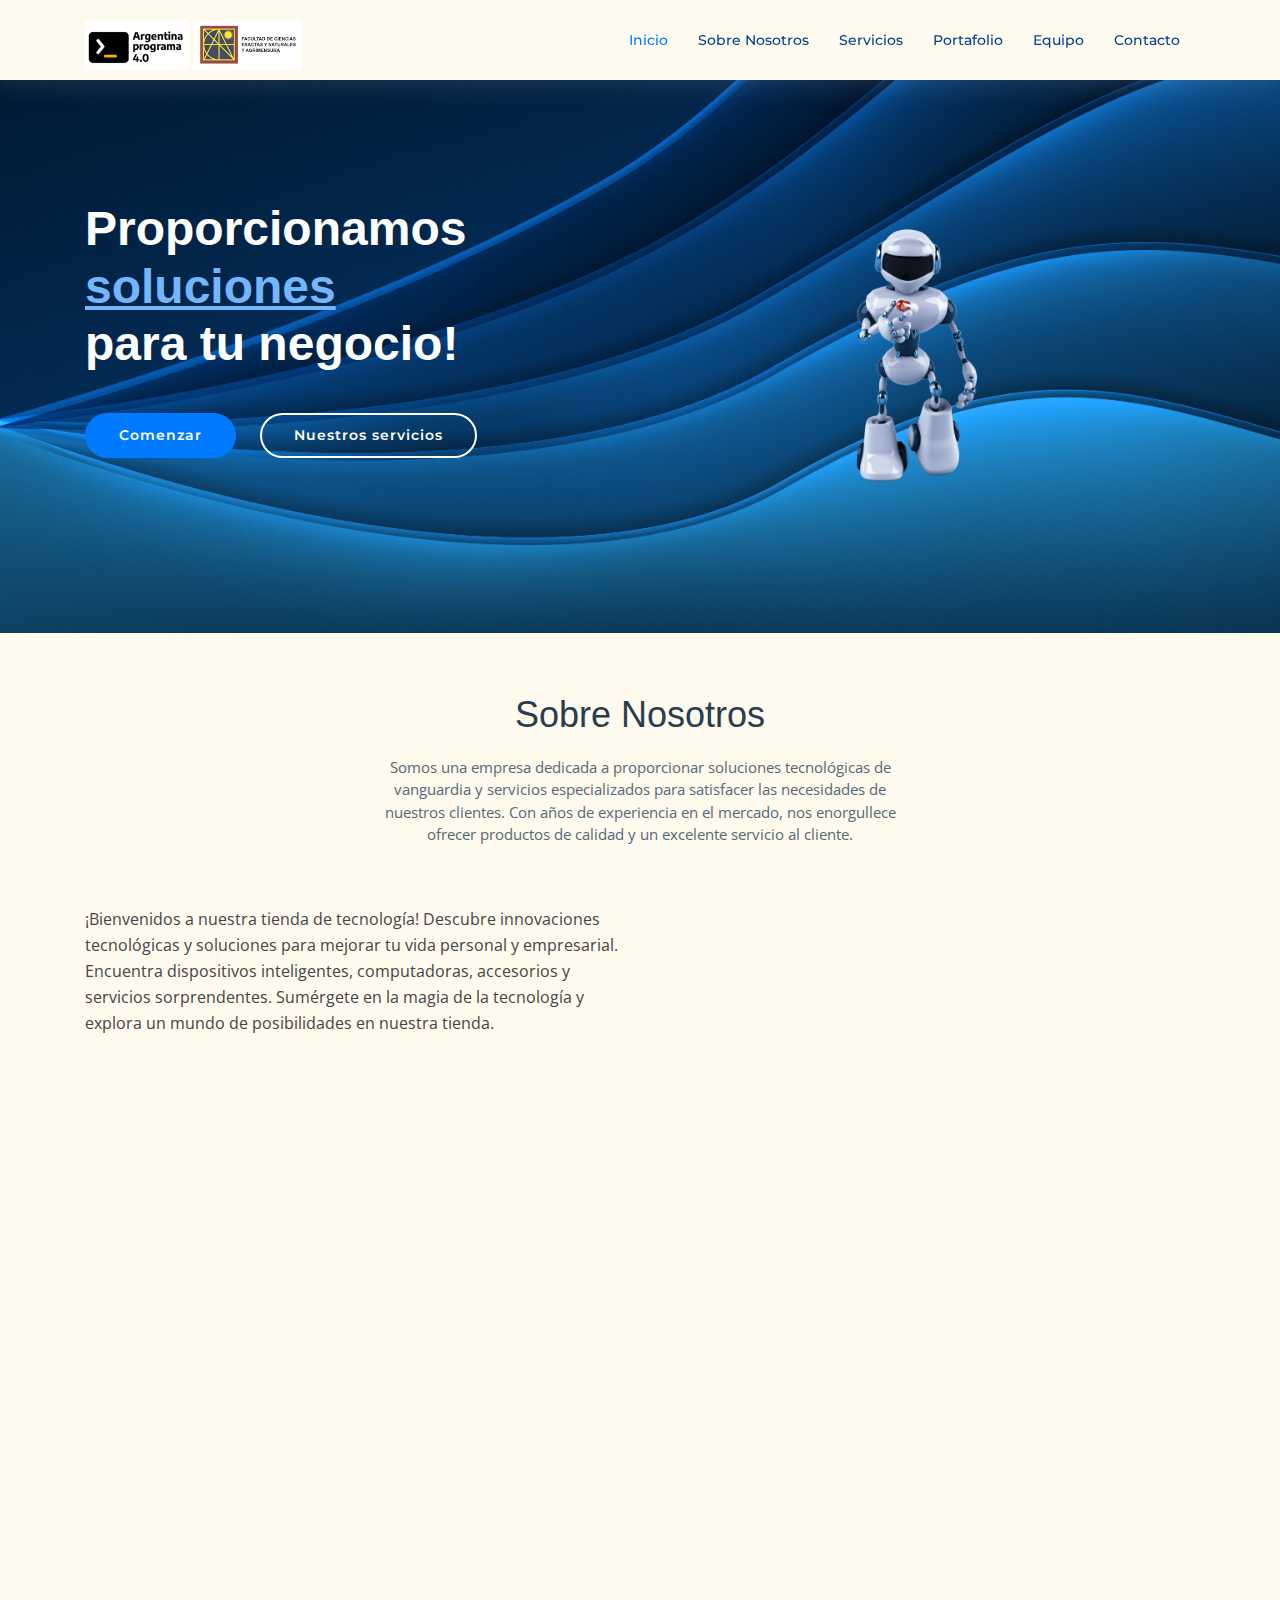
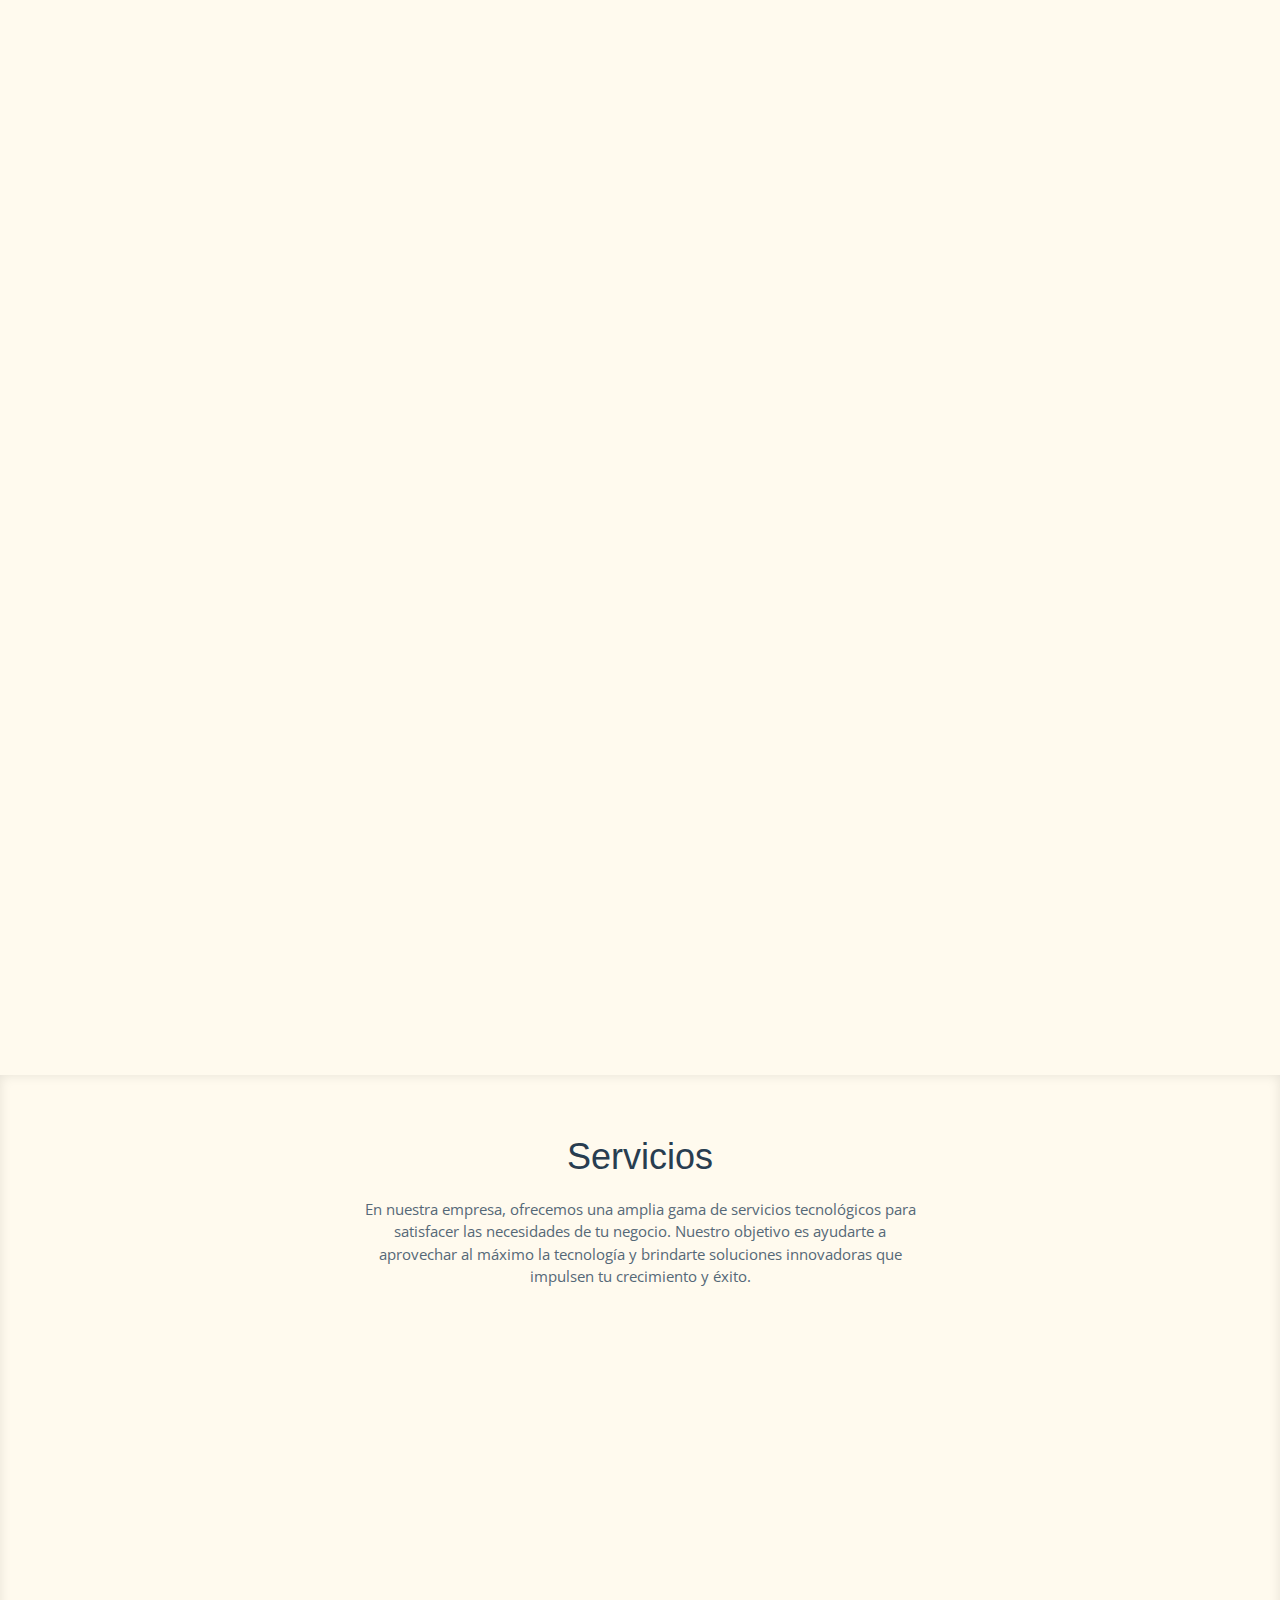
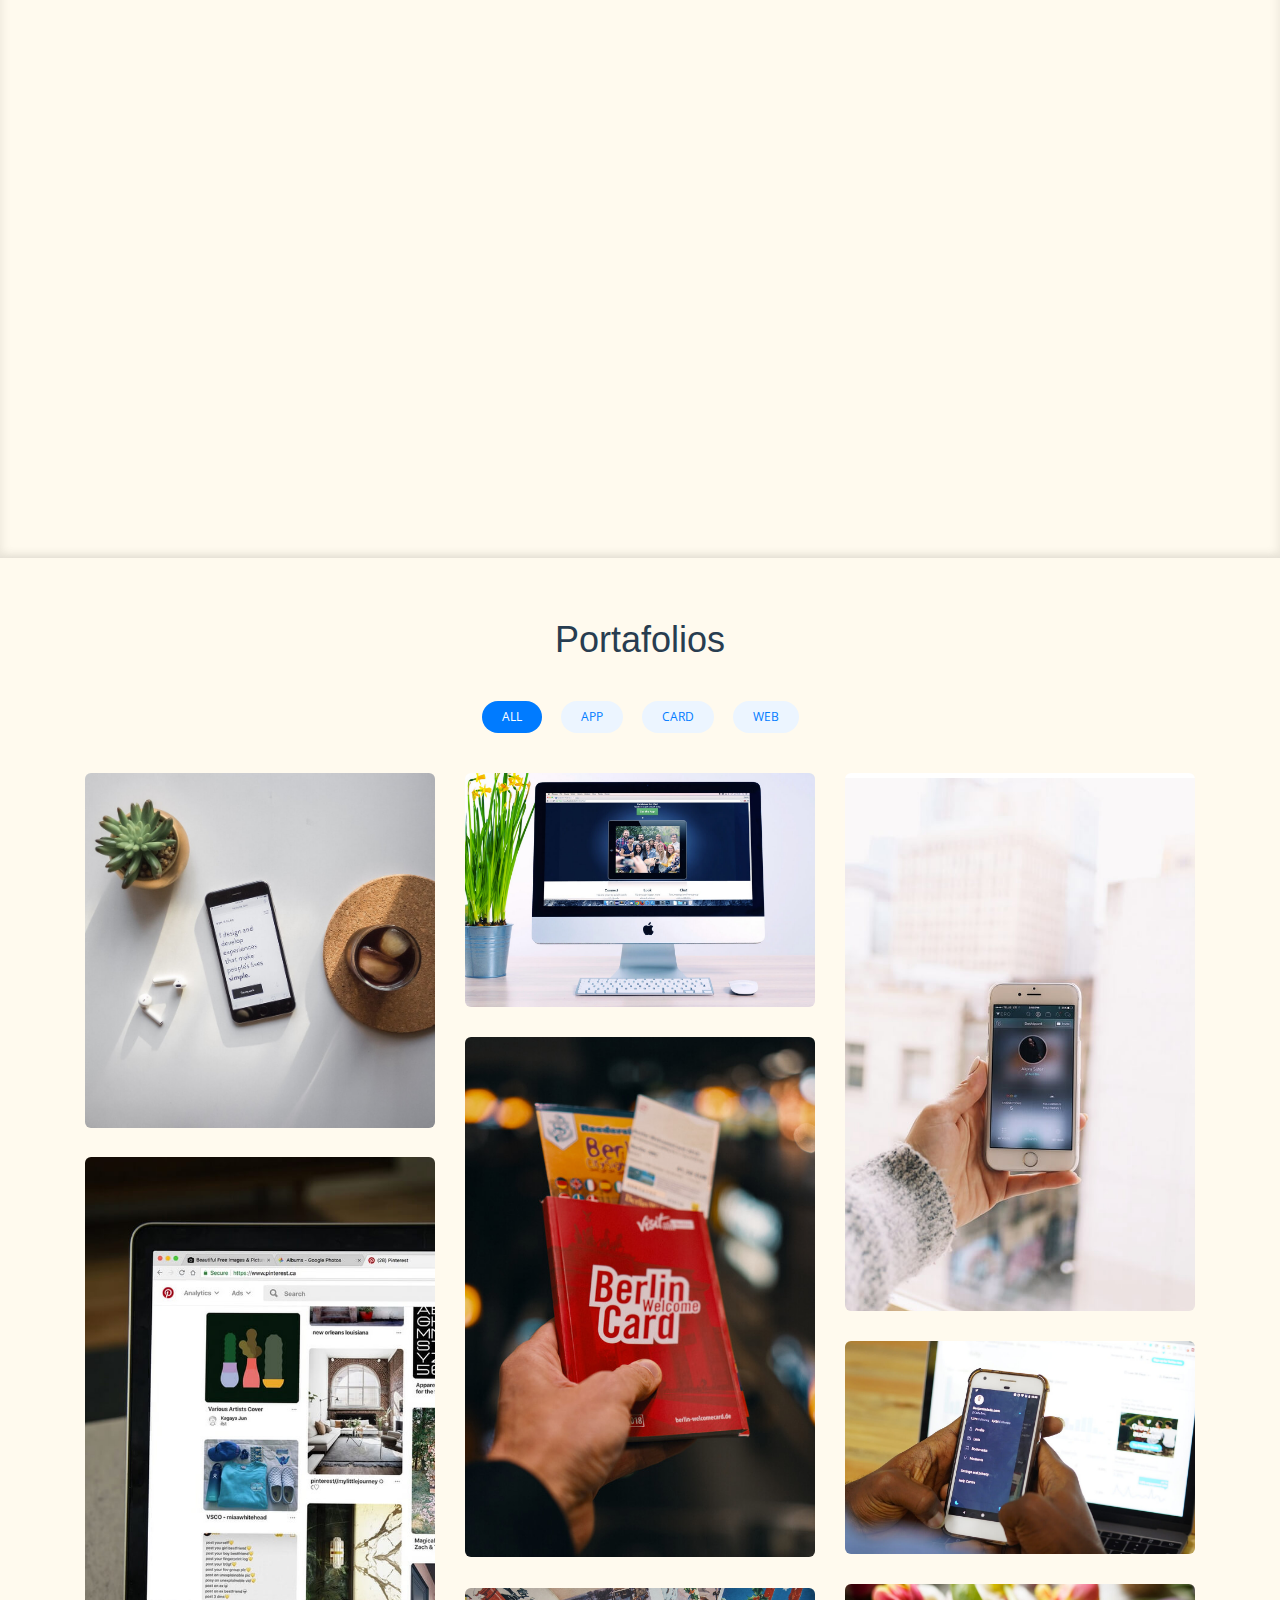
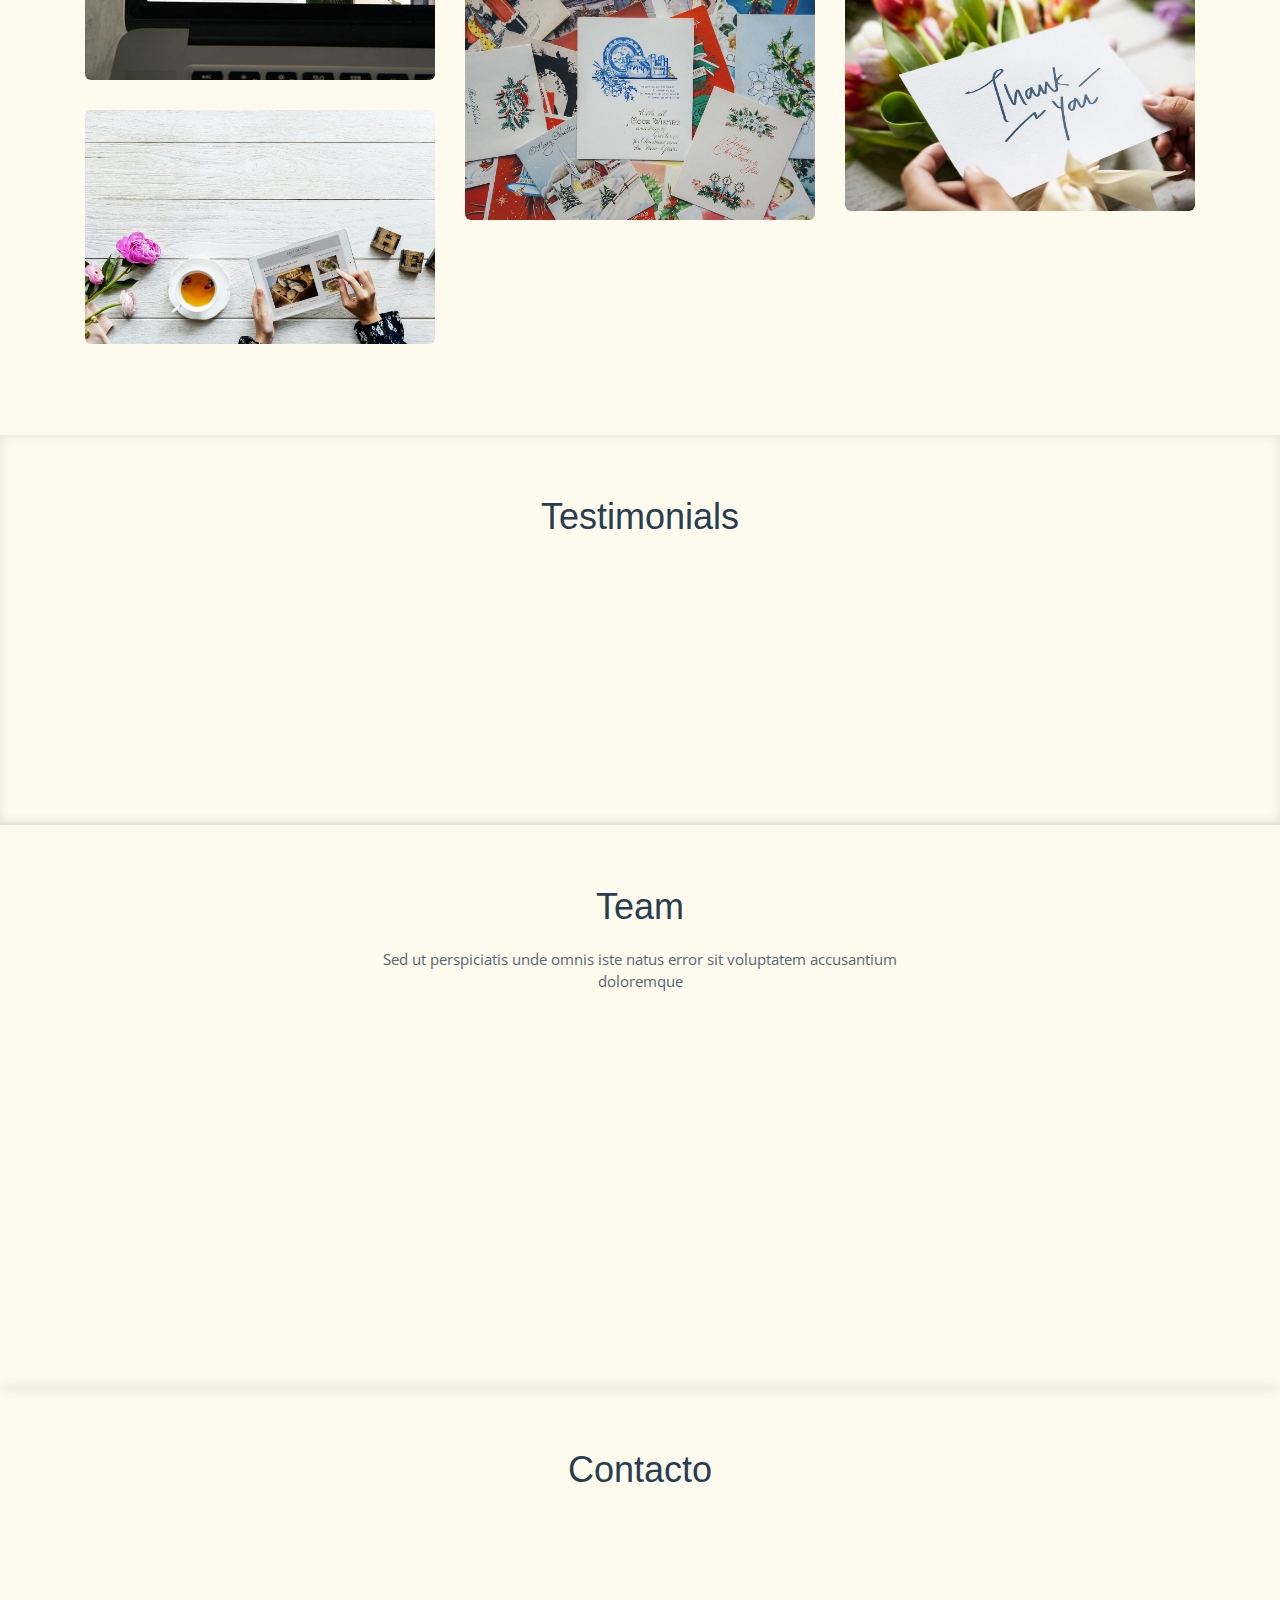
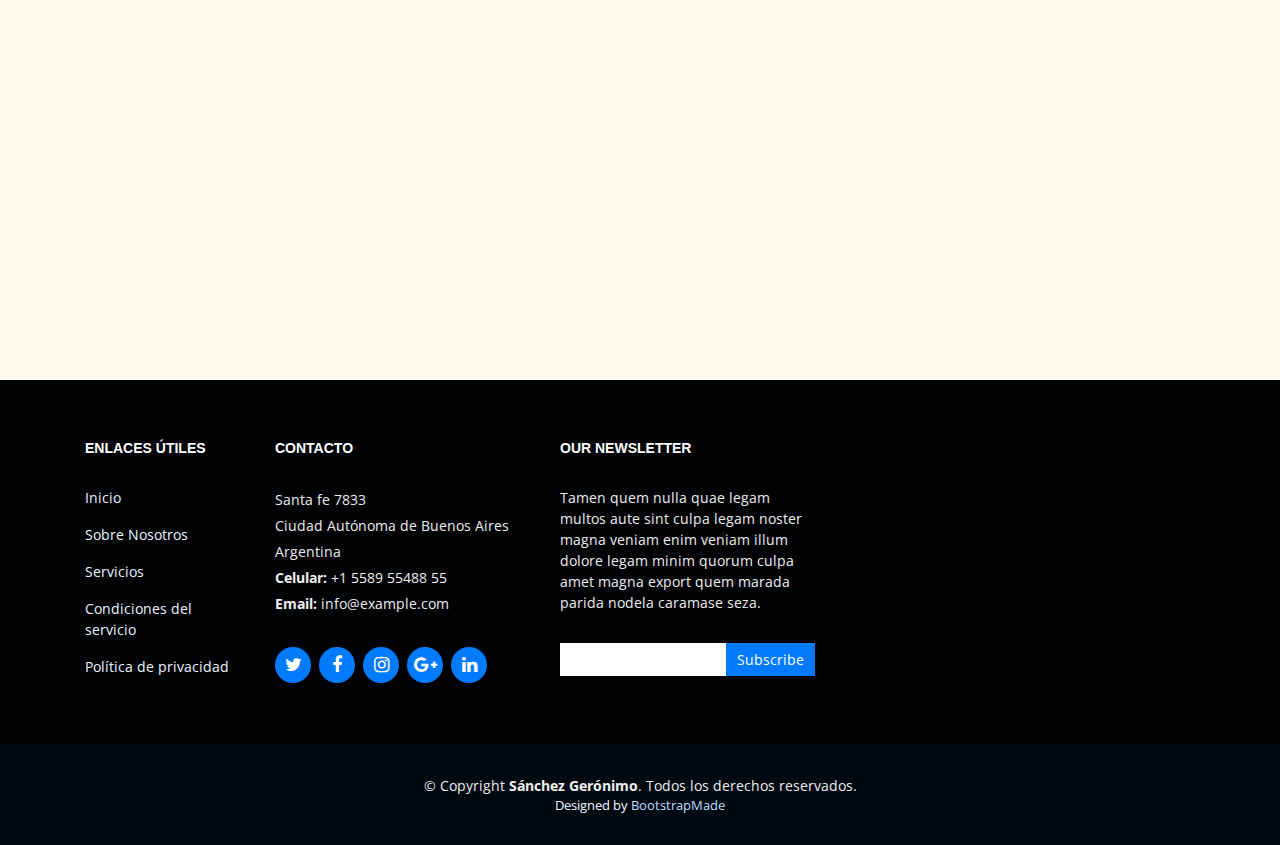
<file: template/index.html>
<!DOCTYPE html>
<html lang="en">
<head>
  <meta charset="utf-8">
  <title>Sanchez Geronimo Bootstrap Template</title>
  <meta content="width=device-width, initial-scale=1.0" name="viewport">
  <meta content="" name="keywords">
  <meta content="" name="description">

  <!-- Favicons -->
  <link href="img/favicon.png" rel="icon">
  <link href="img/apple-touch-icon.png" rel="apple-touch-icon">

  <!-- Google Fonts -->
  <link href="https://fonts.googleapis.com/css?family=Open+Sans:300,300i,400,400i,700,700i|Montserrat:300,400,500,700" rel="stylesheet">

  <!-- Bootstrap CSS File -->
  <link href="lib/bootstrap/css/bootstrap.min.css" rel="stylesheet">

  <!-- Libraries CSS Files -->
  <link href="lib/font-awesome/css/font-awesome.min.css" rel="stylesheet">
  <link href="lib/animate/animate.min.css" rel="stylesheet">
  <link href="lib/ionicons/css/ionicons.min.css" rel="stylesheet">
  <link href="lib/owlcarousel/assets/owl.carousel.min.css" rel="stylesheet">
  <link href="lib/lightbox/css/lightbox.min.css" rel="stylesheet">

  <!-- Main Stylesheet File -->
  <link href="css/style.css" rel="stylesheet">

  <!-- =======================================================
    Theme Name: NewBiz
    Theme URL: https://bootstrapmade.com/newbiz-bootstrap-business-template/
    Author: BootstrapMade.com
    License: https://bootstrapmade.com/license/
  ======================================================= -->
</head>

<body>

  <!--==========================
  Header
  ============================-->
  <header id="header" class="fixed-top">
    <div class="container">

       <div class="logo float-left"> 
        <!-- Uncomment below if you prefer to use an image logo -->
        <!-- <h1 class="text-light"><a href="#header"><span>NewBiz</span></a></h1> -->
        <a href="#intro" class="scrollto"><img src="img/logoo.png" alt="" class="img-fluid"></a>
        <a href="#intro" class="scrollto"><img src="img/logo-facena-unne.png" alt="" class="img-fluid"></a>
      </div>  

      <nav class="main-nav float-right d-none d-lg-block">
        <ul>
          <li class="active"><a href="#intro">Inicio</a></li>
          <li><a href="#about">Sobre Nosotros</a></li>
          <li><a href="#services">Servicios</a></li>
          <li><a href="#portfolio">Portafolio</a></li>
          <li><a href="#team">Equipo</a></li>
          <li><a href="#contact">Contacto</a></li>
        </ul>
      </nav><!-- .main-nav -->
      
    </div>
  </header><!-- #header -->

  <!--==========================
    Intro Section
  ============================-->
  <section id="intro" class="clearfix">
    <div class="container">

      <div class="intro-img">
        <img src="img/julien-tromeur-0VCIV2h_Nlg-unsplash-removebg-preview.png" alt="" class="img-fluid">
      </div>

      <div class="intro-info">
        <h2>Proporcionamos<br><span>soluciones</span><br>para tu negocio!</h2>
        <div>
          <a href="#about" class="btn-get-started scrollto">Comenzar</a>
          <a href="#services" class="btn-services scrollto">Nuestros servicios</a>
        </div>
      </div>

    </div>
  </section><!-- #intro -->

  <main id="main">

    <!--==========================
      About Us Section
    ============================-->
    <section id="about">
      <div class="container">

        <header class="section-header">
          <h3>Sobre Nosotros</h3>
          <p>Somos una empresa dedicada a proporcionar soluciones tecnológicas de vanguardia y servicios especializados para satisfacer las necesidades de nuestros clientes. Con años de experiencia en el mercado, nos enorgullece ofrecer productos de calidad y un excelente servicio al cliente.</p>
        </header>

        <div class="row about-container">

          <div class="col-lg-6 content order-lg-1 order-2">
            <p>
              ¡Bienvenidos a nuestra tienda de tecnología! Descubre innovaciones tecnológicas y soluciones para mejorar tu vida personal y empresarial. Encuentra dispositivos inteligentes, computadoras, accesorios y servicios sorprendentes. Sumérgete en la magia de la tecnología y explora un mundo de posibilidades en nuestra tienda.
            </p>

            <div class="icon-box wow fadeInUp">
              <div class="icon"><i class="fa fa-shopping-bag"></i></div>
              <h4 class="title"><a href="">Computadoras</a></h4>
              <p class="description">Nuestras computadoras potentes y versátiles te brindan un rendimiento excepcional y una experiencia fluida para trabajar, estudiar o entretenerse.</p>
            </div>

            <div class="icon-box wow fadeInUp" data-wow-delay="0.2s">
              <div class="icon"><i class="fa fa-photo"></i></div>
              <h4 class="title"><a href="">Teléfonos</a></h4>
              <p class="description">Disfruta de la última tecnología en tus manos con nuestros teléfonos inteligentes de última generación</p>
            </div>

            <div class="icon-box wow fadeInUp" data-wow-delay="0.4s">
              <div class="icon"><i class="fa fa-bar-chart"></i></div>
              <h4 class="title"><a href="">Accesorios</a></h4>
              <p class="description"> Optimiza tus dispositivos con nuestros accesorios de calidad, que incluyen fundas, auriculares y altavoces, para una experiencia mejorada y protección adicional.

              </p>
            </div>

          </div>

          <div class="col-lg-6 background order-lg-2 order-1 wow fadeInUp">
            <img src="img/cpuudes.png" class="img-fluid" alt="">
          </div>
        </div>

        <div class="row about-extra">
          <div class="col-lg-6 wow fadeInUp">
            <img src="img/14407787.png" class="img-fluid" alt="">
          </div>
          <div class="col-lg-6 wow fadeInUp pt-5 pt-lg-0">
            <h4>¿Por qué es importante estudiar programación?</h4>
            <h6>Estudiar programación es fundamental en el mundo actual impulsado por la tecnología. Algunas razones importantes para aprender programación son:</h6>
            <ul>
              <li>Habilidades para el futuro: Aprender a programar te brinda oportunidades de empleo en diversas industrias y te prepara para los desafíos digitales en constante evolución.</li>
              <li>Pensamiento lógico y analítico: La programación desarrolla habilidades de pensamiento crítico y resolución de problemas.</li>
              <li>Creatividad e innovación: La programación te permite convertir ideas en aplicaciones y soluciones digitales que impactan positivamente en la sociedad.</li>
              <li>Automatización y eficiencia: La programación automatiza tareas repetitivas y mejora la eficiencia en diferentes áreas.</li>
              <li>Empoderamiento tecnológico: Aprender programación te brinda mayor control sobre la tecnología y te permite personalizar soluciones según tus necesidades.</li>
            </ul>
          </div>
        </div>

        <div class="row about-extra">
          <div class="col-lg-6 wow fadeInUp order-1 order-lg-2">
            <img src="img/online-course-platform.png" class="img-fluid" alt="">
          </div>

          <div class="col-lg-6 wow fadeInUp pt-4 pt-lg-0 order-2 order-lg-1">
            <h4>¿Cómo la tecnología está transformando nuestro mundo?</h4>
            <h6>La tecnología está revolucionando todos los aspectos de nuestra vida y sociedad. Algunos cambios significativos impulsados por la tecnología incluyen:</h6>
            <ul>
              <li>Conectividad global: La tecnología ha permitido una comunicación instantánea y una conectividad global sin precedentes, facilitando la colaboración y el intercambio de información a nivel mundial.</li>
              <li>Avances en la atención médica: La tecnología ha transformado la medicina, mejorando el diagnóstico, el tratamiento y la atención al paciente, salvando vidas y mejorando la calidad de vida.</li>
              <li>Automatización y eficiencia en los procesos: La tecnología ha automatizado tareas y procesos en diferentes industrias, mejorando la eficiencia y la productividad laboral.</li>
              <li>Acceso a la información y educación: La tecnología ha democratizado el acceso a la información y la educación, permitiendo el aprendizaje en línea y el acceso a recursos educativos desde cualquier ubicación.</li>
              <li>Impacto en el medio ambiente: La tecnología impulsa soluciones sostenibles para la protección del medio ambiente, desde el desarrollo de energías renovables hasta la gestión inteligente de recursos.</li>
            </ul>
          </div>
          
        </div>

      </div>
    </section><!-- #about -->

    <!--==========================
      Services Section
    ============================-->
    <section id="services" class="section-bg">
      <div class="container">

        <header class="section-header">
          <h3>Servicios</h3>
          <p>En nuestra empresa, ofrecemos una amplia gama de servicios tecnológicos para satisfacer las necesidades de tu negocio. Nuestro objetivo es ayudarte a aprovechar al máximo la tecnología y brindarte soluciones innovadoras que impulsen tu crecimiento y éxito.</p>
        </header>

        <div class="row">

          <div class="col-md-6 col-lg-5 offset-lg-1 wow bounceInUp" data-wow-duration="1.4s">
            <div class="box">
              <div class="icon"><i class="ion-ios-analytics-outline" style="color: #ff689b;"></i></div>
              <h4 class="title"><a href="">Desarrollo de software</a></h4>
              <p class="description">Creamos aplicaciones personalizadas que se adaptan a tus requerimientos, ya sea para web, móviles o de escritorio.</p>
            </div>
          </div>
          <div class="col-md-6 col-lg-5 wow bounceInUp" data-wow-duration="1.4s">
            <div class="box">
              <div class="icon"><i class="ion-ios-bookmarks-outline" style="color: #e9bf06;"></i></div>
              <h4 class="title"><a href="">Consultoría tecnológica</a></h4>
              <p class="description">Nuestros expertos en tecnología están listos para brindarte asesoramiento estratégico y consultoría especializada.</p>
            </div>
          </div>

          <div class="col-md-6 col-lg-5 offset-lg-1 wow bounceInUp" data-wow-delay="0.1s" data-wow-duration="1.4s">
            <div class="box">
              <div class="icon"><i class="ion-ios-paper-outline" style="color: #3fcdc7;"></i></div>
              <h4 class="title"><a href="">Servicios en la nube</a></h4>
              <p class="description">Te ofrecemos soluciones en la nube que te permiten almacenar y acceder a tus datos de manera segura y escalable. Además, te ayudamos en la migración de tus sistemas a la nube y en la gestión de servidores en la nube.</p>
            </div>
          </div>
          <div class="col-md-6 col-lg-5 wow bounceInUp" data-wow-delay="0.1s" data-wow-duration="1.4s">
            <div class="box">
              <div class="icon"><i class="ion-ios-speedometer-outline" style="color:#41cf2e;"></i></div>
              <h4 class="title"><a href="">Integración de sistemas</a></h4>
              <p class="description">Sabemos que la integración de sistemas es clave para una operación eficiente. Te ofrecemos servicios de integración de sistemas que te permitirán conectar tus aplicaciones y tecnologías existentes, mejorando la colaboración y la productividad en toda tu organización.</p>
            </div>
          </div>

          <div class="col-md-6 col-lg-5 offset-lg-1 wow bounceInUp" data-wow-delay="0.2s" data-wow-duration="1.4s">
            <div class="box">
              <div class="icon"><i class="ion-ios-world-outline" style="color: #d6ff22;"></i></div>
              <h4 class="title"><a href="">Desarrollo de aplicaciones móviles</a></h4>
              <p class="description">Creamos aplicaciones móviles a medida para iOS y Android, brindándote una presencia móvil efectiva y una experiencia de usuario excepcional.</p>
            </div>
          </div>
          <div class="col-md-6 col-lg-5 wow bounceInUp" data-wow-delay="0.2s" data-wow-duration="1.4s">
            <div class="box">
              <div class="icon"><i class="ion-ios-clock-outline" style="color: #4680ff;"></i></div>
              <h4 class="title"><a href="">Servicios de seguridad informática</a></h4>
              <p class="description">Nuestro equipo de especialistas en seguridad informática te ayudará a proteger tu información y sistemas, ofreciendo servicios de auditoría, gestión de vulnerabilidades y respuesta a incidentes de seguridad</p>
            </div>
          </div>

        </div>

      </div>
    </section><!-- #services -->

    <!--==========================
      Why Us Section
    ============================-->
     

    <!--==========================
      Portfolio Section
    ============================-->
    <section id="portfolio" class="clearfix">
      <div class="container">

        <header class="section-header">
          <h3 class="section-title">Portafolios</h3>
        </header>

        <div class="row">
          <div class="col-lg-12">
            <ul id="portfolio-flters">
              <li data-filter="*" class="filter-active">All</li>
              <li data-filter=".filter-app">App</li>
              <li data-filter=".filter-card">Card</li>
              <li data-filter=".filter-web">Web</li>
            </ul>
          </div>
        </div>

        <div class="row portfolio-container">

          <div class="col-lg-4 col-md-6 portfolio-item filter-app">
            <div class="portfolio-wrap">
              <img src="img/portfolio/app1.jpg" class="img-fluid" alt="">
              <div class="portfolio-info">
                <h4><a href="#">App 1</a></h4>
                <p>App</p>
                <div>
                  <a href="img/portfolio/app1.jpg" data-lightbox="portfolio" data-title="App 1" class="link-preview" title="Preview"><i class="ion ion-eye"></i></a>
                  <a href="#" class="link-details" title="More Details"><i class="ion ion-android-open"></i></a>
                </div>
              </div>
            </div>
          </div>

          <div class="col-lg-4 col-md-6 portfolio-item filter-web" data-wow-delay="0.1s">
            <div class="portfolio-wrap">
              <img src="img/portfolio/web3.jpg" class="img-fluid" alt="">
              <div class="portfolio-info">
                <h4><a href="#">Web 3</a></h4>
                <p>Web</p>
                <div>
                  <a href="img/portfolio/web3.jpg" class="link-preview" data-lightbox="portfolio" data-title="Web 3" title="Preview"><i class="ion ion-eye"></i></a>
                  <a href="#" class="link-details" title="More Details"><i class="ion ion-android-open"></i></a>
                </div>
              </div>
            </div>
          </div>

          <div class="col-lg-4 col-md-6 portfolio-item filter-app" data-wow-delay="0.2s">
            <div class="portfolio-wrap">
              <img src="img/portfolio/app2.jpg" class="img-fluid" alt="">
              <div class="portfolio-info">
                <h4><a href="#">App 2</a></h4>
                <p>App</p>
                <div>
                  <a href="img/portfolio/app2.jpg" class="link-preview" data-lightbox="portfolio" data-title="App 2" title="Preview"><i class="ion ion-eye"></i></a>
                  <a href="#" class="link-details" title="More Details"><i class="ion ion-android-open"></i></a>
                </div>
              </div>
            </div>
          </div>

          <div class="col-lg-4 col-md-6 portfolio-item filter-card">
            <div class="portfolio-wrap">
              <img src="img/portfolio/card2.jpg" class="img-fluid" alt="">
              <div class="portfolio-info">
                <h4><a href="#">Card 2</a></h4>
                <p>Card</p>
                <div>
                  <a href="img/portfolio/card2.jpg" class="link-preview" data-lightbox="portfolio" data-title="Card 2" title="Preview"><i class="ion ion-eye"></i></a>
                  <a href="#" class="link-details" title="More Details"><i class="ion ion-android-open"></i></a>
                </div>
              </div>
            </div>
          </div>

          <div class="col-lg-4 col-md-6 portfolio-item filter-web" data-wow-delay="0.1s">
            <div class="portfolio-wrap">
              <img src="img/portfolio/web2.jpg" class="img-fluid" alt="">
              <div class="portfolio-info">
                <h4><a href="#">Web 2</a></h4>
                <p>Web</p>
                <div>
                  <a href="img/portfolio/web2.jpg" class="link-preview" data-lightbox="portfolio" data-title="Web 2" title="Preview"><i class="ion ion-eye"></i></a>
                  <a href="#" class="link-details" title="More Details"><i class="ion ion-android-open"></i></a>
                </div>
              </div>
            </div>
          </div>

          <div class="col-lg-4 col-md-6 portfolio-item filter-app" data-wow-delay="0.2s">
            <div class="portfolio-wrap">
              <img src="img/portfolio/app3.jpg" class="img-fluid" alt="">
              <div class="portfolio-info">
                <h4><a href="#">App 3</a></h4>
                <p>App</p>
                <div>
                  <a href="img/portfolio/app3.jpg" class="link-preview" data-lightbox="portfolio" data-title="App 3" title="Preview"><i class="ion ion-eye"></i></a>
                  <a href="#" class="link-details" title="More Details"><i class="ion ion-android-open"></i></a>
                </div>
              </div>
            </div>
          </div>

          <div class="col-lg-4 col-md-6 portfolio-item filter-card">
            <div class="portfolio-wrap">
              <img src="img/portfolio/card1.jpg" class="img-fluid" alt="">
              <div class="portfolio-info">
                <h4><a href="#">Card 1</a></h4>
                <p>Card</p>
                <div>
                  <a href="img/portfolio/card1.jpg" class="link-preview" data-lightbox="portfolio" data-title="Card 1" title="Preview"><i class="ion ion-eye"></i></a>
                  <a href="#" class="link-details" title="More Details"><i class="ion ion-android-open"></i></a>
                </div>
              </div>
            </div>
          </div>

          <div class="col-lg-4 col-md-6 portfolio-item filter-card" data-wow-delay="0.1s">
            <div class="portfolio-wrap">
              <img src="img/portfolio/card3.jpg" class="img-fluid" alt="">
              <div class="portfolio-info">
                <h4><a href="#">Card 3</a></h4>
                <p>Card</p>
                <div>
                  <a href="img/portfolio/card3.jpg" class="link-preview" data-lightbox="portfolio" data-title="Card 3" title="Preview"><i class="ion ion-eye"></i></a>
                  <a href="#" class="link-details" title="More Details"><i class="ion ion-android-open"></i></a>
                </div>
              </div>
            </div>
          </div>

          <div class="col-lg-4 col-md-6 portfolio-item filter-web" data-wow-delay="0.2s">
            <div class="portfolio-wrap">
              <img src="img/portfolio/web1.jpg" class="img-fluid" alt="">
              <div class="portfolio-info">
                <h4><a href="#">Web 1</a></h4>
                <p>Web</p>
                <div>
                  <a href="img/portfolio/web1.jpg" class="link-preview" data-lightbox="portfolio" data-title="Web 1" title="Preview"><i class="ion ion-eye"></i></a>
                  <a href="#" class="link-details" title="More Details"><i class="ion ion-android-open"></i></a>
                </div>
              </div>
            </div>
          </div>

        </div>

      </div>
    </section><!-- #portfolio -->

    <!--==========================
      Clients Section
    ============================-->
    <section id="testimonials" class="section-bg">
      <div class="container">

        <header class="section-header">
          <h3>Testimonials</h3>
        </header>

        <div class="row justify-content-center">
          <div class="col-lg-8">

            <div class="owl-carousel testimonials-carousel wow fadeInUp">
    
              <div class="testimonial-item">
                <img src="img/testimonial-1.jpg" class="testimonial-img" alt="">
                <h3>Saul Goodman</h3>
                <h4>Ceo &amp; Founder</h4>
                <p>
                  Proin iaculis purus consequat sem cure digni ssim donec porttitora entum suscipit rhoncus. Accusantium quam, ultricies eget id, aliquam eget nibh et. Maecen aliquam, risus at semper.
                </p>
              </div>
    
              <div class="testimonial-item">
                <img src="img/testimonial-2.jpg" class="testimonial-img" alt="">
                <h3>Sara Wilsson</h3>
                <h4>Designer</h4>
                <p>
                  Export tempor illum tamen malis malis eram quae irure esse labore quem cillum quid cillum eram malis quorum velit fore eram velit sunt aliqua noster fugiat irure amet legam anim culpa.
                </p>
              </div>
    
              <div class="testimonial-item">
                <img src="img/testimonial-3.jpg" class="testimonial-img" alt="">
                <h3>Jena Karlis</h3>
                <h4>Store Owner</h4>
                <p>
                  Enim nisi quem export duis labore cillum quae magna enim sint quorum nulla quem veniam duis minim tempor labore quem eram duis noster aute amet eram fore quis sint minim.
                </p>
              </div>
    
              <div class="testimonial-item">
                <img src="img/testimonial-4.jpg" class="testimonial-img" alt="">
                <h3>Matt Brandon</h3>
                <h4>Freelancer</h4>
                <p>
                  Fugiat enim eram quae cillum dolore dolor amet nulla culpa multos export minim fugiat minim velit minim dolor enim duis veniam ipsum anim magna sunt elit fore quem dolore labore illum veniam.
                </p>
              </div>
    
              <div class="testimonial-item">
                <img src="img/testimonial-5.jpg" class="testimonial-img" alt="">
                <h3>John Larson</h3>
                <h4>Entrepreneur</h4>
                <p>
                  Quis quorum aliqua sint quem legam fore sunt eram irure aliqua veniam tempor noster veniam enim culpa labore duis sunt culpa nulla illum cillum fugiat legam esse veniam culpa fore nisi cillum quid.
                </p>
              </div>

            </div>

          </div>
        </div>


      </div>
    </section><!-- #testimonials -->

    <!--==========================
      Team Section
    ============================-->
    <section id="team">
      <div class="container">
        <div class="section-header">
          <h3>Team</h3>
          <p>Sed ut perspiciatis unde omnis iste natus error sit voluptatem accusantium doloremque</p>
        </div>

        <div class="row">

          <div class="col-lg-3 col-md-6 wow fadeInUp">
            <div class="member">
              <img src="img/team-1.jpg" class="img-fluid" alt="">
              <div class="member-info">
                <div class="member-info-content">
                  <h4>Walter White</h4>
                  <span>Chief Executive Officer</span>
                  <div class="social">
                    <a href=""><i class="fa fa-twitter"></i></a>
                    <a href=""><i class="fa fa-facebook"></i></a>
                    <a href=""><i class="fa fa-google-plus"></i></a>
                    <a href=""><i class="fa fa-linkedin"></i></a>
                  </div>
                </div>
              </div>
            </div>
          </div>

          <div class="col-lg-3 col-md-6 wow fadeInUp" data-wow-delay="0.1s">
            <div class="member">
              <img src="img/team-2.jpg" class="img-fluid" alt="">
              <div class="member-info">
                <div class="member-info-content">
                  <h4>Sarah Jhonson</h4>
                  <span>Product Manager</span>
                  <div class="social">
                    <a href=""><i class="fa fa-twitter"></i></a>
                    <a href=""><i class="fa fa-facebook"></i></a>
                    <a href=""><i class="fa fa-google-plus"></i></a>
                    <a href=""><i class="fa fa-linkedin"></i></a>
                  </div>
                </div>
              </div>
            </div>
          </div>

          <div class="col-lg-3 col-md-6 wow fadeInUp" data-wow-delay="0.2s">
            <div class="member">
              <img src="img/team-3.jpg" class="img-fluid" alt="">
              <div class="member-info">
                <div class="member-info-content">
                  <h4>William Anderson</h4>
                  <span>CTO</span>
                  <div class="social">
                    <a href=""><i class="fa fa-twitter"></i></a>
                    <a href=""><i class="fa fa-facebook"></i></a>
                    <a href=""><i class="fa fa-google-plus"></i></a>
                    <a href=""><i class="fa fa-linkedin"></i></a>
                  </div>
                </div>
              </div>
            </div>
          </div>

          <div class="col-lg-3 col-md-6 wow fadeInUp" data-wow-delay="0.3s">
            <div class="member">
              <img src="img/team-4.jpg" class="img-fluid" alt="">
              <div class="member-info">
                <div class="member-info-content">
                  <h4>Amanda Jepson</h4>
                  <span>Accountant</span>
                  <div class="social">
                    <a href=""><i class="fa fa-twitter"></i></a>
                    <a href=""><i class="fa fa-facebook"></i></a>
                    <a href=""><i class="fa fa-google-plus"></i></a>
                    <a href=""><i class="fa fa-linkedin"></i></a>
                  </div>
                </div>
              </div>
            </div>
          </div>

        </div>

      </div>
    </section><!-- #team -->

    <!--==========================
      Clients Section
    ============================-->
    

    <!--==========================
      Contact Section
    ============================-->
    <section id="contact">
      <div class="container-fluid">

        <div class="section-header">
          <h3>Contacto</h3>
        </div>

        <div class="row wow fadeInUp">

          <div class="col-lg-6">
            <div class="map mb-4 mb-lg-0">
              <iframe src="https://www.google.com/maps/embed?pb=!1m14!1m8!1m3!1d12097.433213460943!2d-74.0062269!3d40.7101282!3m2!1i1024!2i768!4f13.1!3m3!1m2!1s0x0%3A0xb89d1fe6bc499443!2sDowntown+Conference+Center!5e0!3m2!1smk!2sbg!4v1539943755621" frameborder="0" style="border:0; width: 100%; height: 312px;" allowfullscreen></iframe>
            </div>
          </div>

          <div class="col-lg-6">
            <div class="row">
              <div class="col-md-5 info">
                <i class="ion-ios-location-outline"></i>
                <p>Santa fe 7833</p>
              </div>
              <div class="col-md-4 info">
                <i class="ion-ios-email-outline"></i>
                <p>info@example.com</p>
              </div>
              <div class="col-md-3 info">
                <i class="ion-ios-telephone-outline"></i>
                <p>+1 5589 55488 55</p>
              </div>
            </div>

            <div class="form">
              <div id="sendmessage">Su mensaje ha sido enviado. ¡Gracias!</div>
              <div id="errormessage"></div>
              <form action="" method="post" role="form" class="contactForm">
                <div class="form-row">
                  <div class="form-group col-lg-6">
                    <input type="text" name="name" class="form-control" id="name" placeholder="Tu nombre" data-rule="minlen:4" data-msg="Please enter at least 4 chars" />
                    <div class="validation"></div>
                  </div>
                  <div class="form-group col-lg-6">
                    <input type="email" class="form-control" name="email" id="email" placeholder="Tu email" data-rule="email" data-msg="Please enter a valid email" />
                    <div class="validation"></div>
                  </div>
                </div>
                <div class="form-group">
                  <input type="text" class="form-control" name="subject" id="subject" placeholder="Asunto" data-rule="minlen:4" data-msg="Please enter at least 8 chars of subject" />
                  <div class="validation"></div>
                </div>
                <div class="form-group">
                  <textarea class="form-control" name="message" rows="5" data-rule="required" data-msg="Please write something for us" placeholder="Mensaje"></textarea>
                  <div class="validation"></div>
                </div>
                <div class="text-center"><button type="submit" title="Send Message">Enviar mensaje</button></div>
              </form>
            </div>
          </div>

        </div>

      </div>
    </section><!-- #contact -->

  </main>

  <!--==========================
    Footer
  ============================-->
  <footer id="footer">
    <div class="footer-top">
      <div class="container">
        <div class="row">

         

          <div class="col-lg-2 col-md-6 footer-links">
            <h4>Enlaces útiles</h4>
            <ul>
              <li><a href="#">Inicio</a></li>
              <li><a href="#">Sobre Nosotros</a></li>
              <li><a href="#">Servicios</a></li>
              <li><a href="#">Condiciones del servicio</a></li>
              <li><a href="#">Política de privacidad</a></li>
            </ul>
          </div>

          <div class="col-lg-3 col-md-6 footer-contact">
            <h4>Contacto</h4>
            <p>
              Santa fe 7833 <br>
              Ciudad Autónoma de Buenos Aires<br>
              Argentina<br>
              <strong>Celular:</strong> +1 5589 55488 55<br>
              <strong>Email:</strong> info@example.com<br>
            </p>

            <div class="social-links">
              <a href="#" class="twitter"><i class="fa fa-twitter"></i></a>
              <a href="#" class="facebook"><i class="fa fa-facebook"></i></a>
              <a href="#" class="instagram"><i class="fa fa-instagram"></i></a>
              <a href="#" class="google-plus"><i class="fa fa-google-plus"></i></a>
              <a href="#" class="linkedin"><i class="fa fa-linkedin"></i></a>
            </div>

          </div>

          <div class="col-lg-3 col-md-6 footer-newsletter">
            <h4>Our Newsletter</h4>
            <p>Tamen quem nulla quae legam multos aute sint culpa legam noster magna veniam enim veniam illum dolore legam minim quorum culpa amet magna export quem marada parida nodela caramase seza.</p>
            <form action="" method="post">
              <input type="email" name="email"><input type="submit"  value="Subscribe">
            </form>
          </div>

        </div>
      </div>
    </div>

    <div class="container">
      <div class="copyright">
        &copy; Copyright <strong>Sánchez Gerónimo</strong>. Todos los derechos reservados.
      </div>
      <div class="credits">
        <!--
          All the links in the footer should remain intact.
          You can delete the links only if you purchased the pro version.
          Licensing information: https://bootstrapmade.com/license/
          Purchase the pro version with working PHP/AJAX contact form: https://bootstrapmade.com/buy/?theme=NewBiz
        -->
        Designed by <a href="https://bootstrapmade.com/">BootstrapMade</a>
      </div>
    </div>
  </footer><!-- #footer -->

  <a href="#" class="back-to-top"><i class="fa fa-chevron-up"></i></a>
  <!-- Uncomment below i you want to use a preloader -->
  <!-- <div id="preloader"></div> -->

  <!-- JavaScript Libraries -->
  <script src="lib/jquery/jquery.min.js"></script>
  <script src="lib/jquery/jquery-migrate.min.js"></script>
  <script src="lib/bootstrap/js/bootstrap.bundle.min.js"></script>
  <script src="lib/easing/easing.min.js"></script>
  <script src="lib/mobile-nav/mobile-nav.js"></script>
  <script src="lib/wow/wow.min.js"></script>
  <script src="lib/waypoints/waypoints.min.js"></script>
  <script src="lib/counterup/counterup.min.js"></script>
  <script src="lib/owlcarousel/owl.carousel.min.js"></script>
  <script src="lib/isotope/isotope.pkgd.min.js"></script>
  <script src="lib/lightbox/js/lightbox.min.js"></script>
  <!-- Contact Form JavaScript File -->
  <script src="contactform/contactform.js"></script>

  <!-- Template Main Javascript File -->
  <script src="js/main.js"></script>

</body>
</html>
</file>
<file: template/css/style.css>
/*
  Theme Name: NewBiz
  Theme URL: https://bootstrapmade.com/newbiz-bootstrap-business-template/
  Author: BootstrapMade.com
  License: https://bootstrapmade.com/license/
*/

/*--------------------------------------------------------------
# General
--------------------------------------------------------------*/

body {
  background: #fff;
  color: #444;
  font-family: "Open Sans", sans-serif;
  background-color: #fffaee;
}

a {
  color: #007bff;
  transition: 0.5s;
}

a:hover,
a:active,
a:focus {
  color: #0b6bd3;
  outline: none;
  text-decoration: none;
}

p {
  padding: 0;
  margin: 0 0 30px 0;
}

h1,
h2,
h3,
h4,
h5,
h6 {
  font-family: "cambria", sans-serif;
  font-weight: 400;
  margin: 0 0 20px 0;
  padding: 0;
}

/* Back to top button */

.back-to-top {
  position: fixed;
  display: none;
  background: #007bff;
  color: #fff;
  width: 44px;
  height: 44px;
  text-align: center;
  line-height: 1;
  font-size: 16px;
  border-radius: 50%;
  right: 15px;
  bottom: 15px;
  transition: background 0.5s;
  z-index: 11;
}

.back-to-top i {
  padding-top: 12px;
  color: #fff;
}

/* Prelaoder */

#preloader {
  position: fixed;
  top: 0;
  left: 0;
  right: 0;
  bottom: 0;
  z-index: 9999;
  overflow: hidden;
  background: #fff;
}

#preloader:before {
  content: "";
  position: fixed;
  top: calc(50% - 30px);
  left: calc(50% - 30px);
  border: 6px solid #f2f2f2;
  border-top: 6px solid #007bff;
  border-radius: 50%;
  width: 60px;
  height: 60px;
  -webkit-animation: animate-preloader 1s linear infinite;
  animation: animate-preloader 1s linear infinite;
}

@-webkit-keyframes animate-preloader {
  0% {
    -webkit-transform: rotate(0deg);
    transform: rotate(0deg);
  }

  100% {
    -webkit-transform: rotate(360deg);
    transform: rotate(360deg);
  }
}

@keyframes animate-preloader {
  0% {
    -webkit-transform: rotate(0deg);
    transform: rotate(0deg);
  }

  100% {
    -webkit-transform: rotate(360deg);
    transform: rotate(360deg);
  }
}

/*--------------------------------------------------------------
# Header
--------------------------------------------------------------*/

#header {
  height: 80px;
  transition: all 0.5s;
  z-index: 997;
  transition: all 0.5s;
  padding: 20px 0;
  background: #fffaee;
  box-shadow: 0px 0px 30px rgba(127, 137, 161, 0.3);
}



 /* #header .logo h1 {
  font-size: 36px;
  margin: 0;
  padding: 0;
  line-height: 1;
  font-weight: 400;
  letter-spacing: 3px;
  text-transform: uppercase;
}

#header .logo h1 a,
#header .logo h1 a:hover {
  color: #00366f;
  text-decoration: none;
} */

#header .logo img {
  padding: 0px;
  margin: 0px;
  max-height: 50px;
}

.main-pages {
  margin-top: 60px;
}

/*--------------------------------------------------------------
# Intro Section
--------------------------------------------------------------*/

#intro {
  width: 100%;
  position: relative;
  background: url("../img/martin-martz-rMRT4hF-Fsg-unsplash.jpg") center bottom no-repeat;
  background-size: cover;
  padding: 200px 0 120px 0;
}

#intro .intro-img {
  width: 50%;
  float: right;
}

#intro .intro-info {
  width: 50%;
  float: left;
}

#intro .intro-info h2 {
  color: #fff;
  margin-bottom: 40px;
  font-size: 48px;
  font-weight: 700;
}

#intro .intro-info h2 span {
  color: #74b5fc;
  text-decoration: underline;
}

#intro .intro-info .btn-get-started,
#intro .intro-info .btn-services {
  font-family: "Montserrat", sans-serif;
  font-size: 14px;
  font-weight: 600;
  letter-spacing: 1px;
  display: inline-block;
  padding: 10px 32px;
  border-radius: 50px;
  transition: 0.5s;
  margin: 0 20px 20px 0;
  color: #fff;
}

#intro .intro-info .btn-get-started {
  background: #007bff;
  border: 2px solid #007bff;
  color: #fff;
}

#intro .intro-info .btn-get-started:hover {
  background: none;
  border-color: #fff;
  color: #fff;
}

#intro .intro-info .btn-services {
  border: 2px solid #fff;
}

#intro .intro-info .btn-services:hover {
  background: #007bff;
  border-color: #007bff;
  color: #fff;
}

/*--------------------------------------------------------------
# Navigation Menu
--------------------------------------------------------------*/

/* Desktop Navigation */

.main-nav {
  /* Drop Down */
  /* Deep Drop Down */
  
}

.main-nav,
.main-nav * {
  margin: 0;
  padding: 0;
  list-style: none;
}

.main-nav > ul > li {
  position: relative;
  white-space: nowrap;
  float: left;
}

.main-nav a {
  display: block;
  position: relative;
  color: #004289;
  padding: 10px 15px;
  transition: 0.3s;
  font-size: 14px;
  font-family: "Montserrat", sans-serif;
  font-weight: 500;
}

.main-nav a:hover,
.main-nav .active > a,
.main-nav li:hover > a {
  color: #007bff;
  text-decoration: none;
}



/* Mobile Navigation */

.mobile-nav {
  position: fixed;
  top: 0;
  bottom: 0;
  z-index: 9999;
  overflow-y: auto;
  left: -260px;
  width: 260px;
  padding-top: 18px;
  background: rgba(19, 39, 57, 0.8);
  transition: 0.4s;
}

.mobile-nav * {
  margin: 0;
  padding: 0;
  list-style: none;
}

.mobile-nav a {
  display: block;
  position: relative;
  color: #fff;
  padding: 10px 20px;
  font-weight: 500;
}

.mobile-nav a:hover,
.mobile-nav .active > a,
.mobile-nav li:hover > a {
  color: #74b5fc;
  text-decoration: none;
}

.mobile-nav .drop-down > a:after {
  content: "\f078";
  font-family: FontAwesome;
  padding-left: 10px;
  position: absolute;
  right: 15px;
}

.mobile-nav .active.drop-down > a:after {
  content: "\f077";
}

.mobile-nav .drop-down > a {
  padding-right: 35px;
}

.mobile-nav .drop-down ul {
  display: none;
  overflow: hidden;
}

.mobile-nav .drop-down li {
  padding-left: 20px;
}

.mobile-nav-toggle {
  position: fixed;
  right: 0;
  top: 0;
  z-index: 9998;
  border: 0;
  background: none;
  font-size: 24px;
  transition: all 0.4s;
  outline: none !important;
  line-height: 1;
  cursor: pointer;
  text-align: right;
}

.mobile-nav-toggle i {
  margin: 18px 18px 0 0;
  color: #004289;
}

.mobile-nav-overly {
  width: 100%;
  height: 100%;
  z-index: 9997;
  top: 0;
  left: 0;
  position: fixed;
  background: rgba(19, 39, 57, 0.8);
  overflow: hidden;
  display: none;
}

.mobile-nav-active {
  overflow: hidden;
}

.mobile-nav-active .mobile-nav {
  left: 0;
}

.mobile-nav-active .mobile-nav-toggle i {
  color: #fff;
}

/*--------------------------------------------------------------
# Sections
--------------------------------------------------------------*/

/* Sections Header
--------------------------------*/

.section-header h3 {
  font-size: 36px;
  color: #283d50;
  text-align: center;
  font-weight: 500;
  position: relative;
}

.section-header p {
  text-align: center;
  margin: auto;
  font-size: 15px;
  padding-bottom: 60px;
  color: #556877;
  width: 50%;
}

/* Section with background
--------------------------------*/

.section-bg {
  background: #fffaee;
}

/* About Us Section
--------------------------------*/

#about {
  background: #fffaee;
  padding: 60px 0;
}

#about .about-container .background {
  margin: 20px 0;
}

#about .about-container .content {
  background: #fffaee;
}

#about .about-container .title {
  color: #333;
  font-weight: 700;
  font-size: 32px;
}

#about .about-container p {
  line-height: 26px;
}

#about .about-container p:last-child {
  margin-bottom: 0;
}

#about .about-container .icon-box {
  background: #fffaee;
  background-size: cover;
  padding: 0 0 30px 0;
} 

#about .about-container .icon-box .icon {
  float: left;
  background: #fffaee;
  width: 64px;
  height: 64px;
  display: -webkit-box;
  display: -webkit-flex;
  display: -ms-flexbox;
  display: flex;
  -webkit-box-pack: center;
  -webkit-justify-content: center;
  -ms-flex-pack: center;
  justify-content: center;
  -webkit-box-align: center;
  -webkit-align-items: center;
  -ms-flex-align: center;
  align-items: center;
  -webkit-box-orient: vertical;
  -webkit-box-direction: normal;
  -webkit-flex-direction: column;
  -ms-flex-direction: column;
  flex-direction: column;
  text-align: center;
  border-radius: 50%;
  border: 2px solid #007bff;
  transition: all 0.3s ease-in-out;
}

#about .about-container .icon-box .icon i {
  color: #007bff;
  font-size: 24px;
}

#about .about-container .icon-box:hover .icon {
  background: #007bff;
}

#about .about-container .icon-box:hover .icon i {
  color: #fff;
}

#about .about-container .icon-box .title {
  margin-left: 80px;
  font-weight: 600;
  margin-bottom: 5px;
  font-size: 18px;
}

#about .about-container .icon-box .title a {
  color: #283d50;
}

#about .about-container .icon-box .description {
  margin-left: 80px;
  line-height: 24px;
  font-size: 14px;
}

#about .about-extra {
  padding-top: 60px;
}

#about .about-extra h4 {
  font-weight: 600;
  font-size: 24px;
}

/* Services Section
--------------------------------*/

#services {
  padding: 60px 0 40px 0;
  box-shadow: inset 0px 0px 12px 0px rgba(0, 0, 0, 0.1);
}

#services .box {
  padding: 30px;
  position: relative;
  overflow: hidden;
  border-radius: 10px;
  margin: 0 10px 40px 10px;
  background: #fff;
  box-shadow: 0 10px 29px 0 rgba(68, 88, 144, 0.1);
  transition: all 0.3s ease-in-out;
}

#services .box:hover {
  -webkit-transform: translateY(-5px);
  transform: translateY(-5px);
}

#services .icon {
  position: absolute;
  left: -10px;
  top: calc(50% - 32px);
}

#services .icon i {
  font-size: 64px;
  line-height: 1;
  transition: 0.5s;
}

#services .title {
  margin-left: 40px;
  font-weight: 700;
  margin-bottom: 15px;
  font-size: 18px;
}

#services .title a {
  color: #111;
}

#services .box:hover .title a {
  color: #007bff;
}

#services .description {
  font-size: 14px;
  margin-left: 40px;
  line-height: 24px;
  margin-bottom: 0;
}

#why-us {
  padding: 60px 0;
  background: #004a99;
}

#why-us .section-header h3,
#why-us .section-header p {
  color: #fff;
}

#why-us .card {
  background: #00458f;
  border-color: #00458f;
  border-radius: 10px;
  margin: 0 15px;
  padding: 15px 0;
  text-align: center;
  color: #fff;
  transition: 0.3s ease-in-out;
  height: 100%;
}

#why-us .card:hover {
  background: #003b7a;
  border-color: #003b7a;
}

#why-us .card i {
  font-size: 48px;
  padding-top: 15px;
  color: #bfddfe;
}

#why-us .card h5 {
  font-size: 22px;
  font-weight: 600;
}

#why-us .card p {
  font-size: 15px;
  color: #d8eafe;
}

#why-us .card .readmore {
  color: #fff;
  font-weight: 600;
  display: inline-block;
  transition: 0.3s ease-in-out;
  border-bottom: #00458f solid 2px;
}

#why-us .card .readmore:hover {
  border-bottom: #fff solid 2px;
}

#why-us .counters {
  padding-top: 40px;
}

#why-us .counters span {
  font-family: "Montserrat", sans-serif;
  font-weight: bold;
  font-size: 48px;
  display: block;
  color: #fff;
}

#why-us .counters p {
  padding: 0;
  margin: 0 0 20px 0;
  font-family: "Montserrat", sans-serif;
  font-size: 14px;
  color: #cce5ff;
}

/* Portfolio Section
--------------------------------*/

#portfolio {
  padding: 60px 0;
  box-shadow: 0px 0px 12px 0px rgba(0, 0, 0, 0.1);
}

#portfolio #portfolio-flters {
  padding: 0;
  margin: 5px 0 35px 0;
  list-style: none;
  text-align: center;
}

#portfolio #portfolio-flters li {
  cursor: pointer;
  margin: 15px 15px 15px 0;
  display: inline-block;
  padding: 6px 20px;
  font-size: 12px;
  line-height: 20px;
  color: #007bff;
  border-radius: 50px;
  text-transform: uppercase;
  background: #ecf5ff;
  margin-bottom: 5px;
  transition: all 0.3s ease-in-out;
}

#portfolio #portfolio-flters li:hover,
#portfolio #portfolio-flters li.filter-active {
  background: #007bff;
  color: #fff;
}

#portfolio #portfolio-flters li:last-child {
  margin-right: 0;
}

#portfolio .portfolio-item {
  position: relative;
  overflow: hidden;
  margin-bottom: 30px;
}

#portfolio .portfolio-item .portfolio-wrap {
  overflow: hidden;
  position: relative;
  border-radius: 6px;
  margin: 0;
}

#portfolio .portfolio-item .portfolio-wrap:hover img {
  opacity: 0.4;
  transition: 0.3s;
}

#portfolio .portfolio-item .portfolio-wrap .portfolio-info {
  position: absolute;
  top: 0;
  right: 0;
  bottom: 0;
  left: 0;
  display: -webkit-box;
  display: -webkit-flex;
  display: -ms-flexbox;
  display: flex;
  -webkit-box-pack: center;
  -webkit-justify-content: center;
  -ms-flex-pack: center;
  justify-content: center;
  -webkit-box-align: center;
  -webkit-align-items: center;
  -ms-flex-align: center;
  align-items: center;
  -webkit-box-orient: vertical;
  -webkit-box-direction: normal;
  -webkit-flex-direction: column;
  -ms-flex-direction: column;
  flex-direction: column;
  text-align: center;
  opacity: 0;
  transition: 0.2s linear;
}

#portfolio .portfolio-item .portfolio-wrap .portfolio-info h4 {
  font-size: 22px;
  line-height: 1px;
  font-weight: 700;
  margin-bottom: 14px;
  padding-bottom: 0;
}

#portfolio .portfolio-item .portfolio-wrap .portfolio-info h4 a {
  color: #fff;
}

#portfolio .portfolio-item .portfolio-wrap .portfolio-info h4 a:hover {
  color: #007bff;
}

#portfolio .portfolio-item .portfolio-wrap .portfolio-info p {
  padding: 0;
  margin: 0;
  color: #e2effe;
  font-weight: 500;
  font-size: 14px;
  text-transform: uppercase;
}

#portfolio .portfolio-item .portfolio-wrap .portfolio-info .link-preview,
#portfolio .portfolio-item .portfolio-wrap .portfolio-info .link-details {
  display: inline-block;
  line-height: 1;
  text-align: center;
  width: 36px;
  height: 36px;
  background: #007bff;
  border-radius: 50%;
  margin: 10px 4px 0 4px;
}

#portfolio .portfolio-item .portfolio-wrap .portfolio-info .link-preview i,
#portfolio .portfolio-item .portfolio-wrap .portfolio-info .link-details i {
  padding-top: 6px;
  font-size: 22px;
  color: #fff;
}

#portfolio .portfolio-item .portfolio-wrap .portfolio-info .link-preview:hover,
#portfolio .portfolio-item .portfolio-wrap .portfolio-info .link-details:hover {
  background: #3395ff;
}

#portfolio .portfolio-item .portfolio-wrap .portfolio-info .link-preview:hover i,
#portfolio .portfolio-item .portfolio-wrap .portfolio-info .link-details:hover i {
  color: #fff;
}

#portfolio .portfolio-item .portfolio-wrap:hover {
  background: #003166;
}

#portfolio .portfolio-item .portfolio-wrap:hover .portfolio-info {
  opacity: 1;
}

/* Testimonials Section
--------------------------------*/

#testimonials {
  padding: 60px 0;
  box-shadow: inset 0px 0px 12px 0px rgba(0, 0, 0, 0.1);
}

#testimonials .section-header {
  margin-bottom: 40px;
}

#testimonials .testimonial-item .testimonial-img {
  width: 120px;
  border-radius: 50%;
  border: 4px solid #fff;
  float: left;
}

#testimonials .testimonial-item h3 {
  font-size: 20px;
  font-weight: bold;
  margin: 10px 0 5px 0;
  color: #111;
  margin-left: 140px;
}

#testimonials .testimonial-item h4 {
  font-size: 14px;
  color: #999;
  margin: 0 0 15px 0;
  margin-left: 140px;
}

#testimonials .testimonial-item p {
  font-style: italic;
  margin: 0 0 15px 140px;
}

#testimonials .owl-nav,
#testimonials .owl-dots {
  margin-top: 5px;
  text-align: center;
}

#testimonials .owl-dot {
  display: inline-block;
  margin: 0 5px;
  width: 12px;
  height: 12px;
  border-radius: 50%;
  background-color: #ddd;
}

#testimonials .owl-dot.active {
  background-color: #007bff;
}

/* Team Section
--------------------------------*/

#team {
  background: #fffaee;
  padding: 60px 0;
  box-shadow: 0px 0px 12px 0px rgba(0, 0, 0, 0.1);
}

#team .member {
  text-align: center;
  margin-bottom: 20px;
  position: relative;
  border-radius: 50%;
  overflow: hidden;
}

#team .member .member-info {
  opacity: 0;
  display: -webkit-box;
  display: -webkit-flex;
  display: -ms-flexbox;
  display: flex;
  -webkit-box-pack: center;
  -webkit-justify-content: center;
  -ms-flex-pack: center;
  justify-content: center;
  -webkit-box-align: center;
  -webkit-align-items: center;
  -ms-flex-align: center;
  align-items: center;
  position: absolute;
  bottom: 0;
  top: 0;
  left: 0;
  right: 0;
  transition: 0.2s;
}

#team .member .member-info-content {
  margin-top: 50px;
  transition: margin 0.2s;
}

#team .member:hover .member-info {
  background: rgba(0, 62, 128, 0.7);
  opacity: 1;
  transition: 0.4s;
}

#team .member:hover .member-info-content {
  margin-top: 0;
  transition: margin 0.4s;
}

#team .member h4 {
  font-weight: 700;
  margin-bottom: 2px;
  font-size: 18px;
  color: #fff;
}

#team .member span {
  font-style: italic;
  display: block;
  font-size: 13px;
  color: #fff;
}

#team .member .social {
  margin-top: 15px;
}

#team .member .social a {
  transition: none;
  color: #fff;
}

#team .member .social a:hover {
  color: #007bff;
}

#team .member .social i {
  font-size: 18px;
  margin: 0 2px;
}

/* Clients Section
--------------------------------*/

#clients {
  padding: 60px 0;
  box-shadow: inset 0px 0px 12px 0px rgba(0, 0, 0, 0.1);
}

#clients .clients-wrap {
  border-top: 1px solid #d6eaff;
  border-left: 1px solid #d6eaff;
  margin-bottom: 30px;
}

#clients .client-logo {
  padding: 64px;
  display: -webkit-box;
  display: -webkit-flex;
  display: -ms-flexbox;
  display: flex;
  -webkit-box-pack: center;
  -webkit-justify-content: center;
  -ms-flex-pack: center;
  justify-content: center;
  -webkit-box-align: center;
  -webkit-align-items: center;
  -ms-flex-align: center;
  align-items: center;
  border-right: 1px solid #d6eaff;
  border-bottom: 1px solid #d6eaff;
  overflow: hidden;
  background: #fff;
  height: 160px;
}

#clients .client-logo:hover img {
  -webkit-transform: scale(1.2);
  transform: scale(1.2);
}

#clients img {
  transition: all 0.4s ease-in-out;
}

/* Contact Section
--------------------------------*/

#contact {
  box-shadow: 0px 0px 12px 0px rgba(0, 0, 0, 0.1);
  padding: 60px 0;
  overflow: hidden;
}

#contact .section-header {
  padding-bottom: 30px;
}

#contact .contact-about h3 {
  font-size: 36px;
  margin: 0 0 10px 0;
  padding: 0;
  line-height: 1;
  font-family: "Montserrat", sans-serif;
  font-weight: 300;
  letter-spacing: 3px;
  text-transform: uppercase;
  color: #007bff;
}

#contact .contact-about p {
  font-size: 14px;
  line-height: 24px;
  font-family: "Montserrat", sans-serif;
  color: #888;
}

#contact .social-links {
  padding-bottom: 20px;
}

#contact .social-links a {
  font-size: 18px;
  display: inline-block;
  background: #fff;
  color: #007bff;
  line-height: 1;
  padding: 8px 0;
  margin-right: 4px;
  border-radius: 50%;
  text-align: center;
  width: 36px;
  height: 36px;
  transition: 0.3s;
  border: 1px solid #007bff;
}

#contact .social-links a:hover {
  background: #007bff;
  color: #fff;
}

#contact .info {
  color: #283d50;
}

#contact .info i {
  font-size: 32px;
  color: #007bff;
  float: left;
  line-height: 1;
}

#contact .info p {
  padding: 0 0 10px 36px;
  line-height: 28px;
  font-size: 14px;
}

#contact .form #sendmessage {
  color: #007bff;
  border: 1px solid #007bff;
  display: none;
  text-align: center;
  padding: 15px;
  font-weight: 600;
  margin-bottom: 15px;
}

#contact .form #errormessage {
  color: red;
  display: none;
  border: 1px solid red;
  text-align: center;
  padding: 15px;
  font-weight: 600;
  margin-bottom: 15px;
}

#contact .form #sendmessage.show,
#contact .form #errormessage.show,
#contact .form .show {
  display: block;
}

#contact .form .validation {
  color: red;
  display: none;
  margin: 0 0 20px;
  font-weight: 400;
  font-size: 13px;
}

#contact .form input,
#contact .form textarea {
  border-radius: 0;
  box-shadow: none;
  font-size: 14px;
}

#contact .form button[type="submit"] {
  background: #007bff;
  border: 0;
  border-radius: 20px;
  padding: 8px 30px;
  color: #fff;
  transition: 0.3s;
}

#contact .form button[type="submit"]:hover {
  background: #0067d5;
  cursor: pointer;
}

/*--------------------------------------------------------------
# Footer
--------------------------------------------------------------*/

#footer {
  background: #000810;
  padding: 0 0 30px 0;
  color: #eee;
  font-size: 14px;
}

#footer .footer-top {
  background: #000204;
  padding: 60px 0 30px 0;
}

#footer .footer-top .footer-info {
  margin-bottom: 30px;
}

#footer .footer-top .footer-info h3 {
  font-size: 34px;
  margin: 0 0 20px 0;
  padding: 2px 0 2px 0;
  line-height: 1;
  font-family: "Montserrat", sans-serif;
  color: #fff;
  font-weight: 400;
  letter-spacing: 3px;
  text-transform: uppercase;
}

#footer .footer-top .footer-info p {
  font-size: 13px;
  line-height: 24px;
  margin-bottom: 0;
  font-family: "Montserrat", sans-serif;
  color: #ecf5ff;
}

#footer .footer-top .social-links a {
  font-size: 18px;
  display: inline-block;
  background: #007bff;
  color: #fff;
  line-height: 1;
  padding: 8px 0;
  margin-right: 4px;
  border-radius: 50%;
  text-align: center;
  width: 36px;
  height: 36px;
  transition: 0.3s;
}

#footer .footer-top .social-links a:hover {
  background: #0067d5;
  color: #fff;
}

#footer .footer-top h4 {
  font-size: 14px;
  font-weight: bold;
  color: #fff;
  text-transform: uppercase;
  position: relative;
  padding-bottom: 10px;
}

#footer .footer-top .footer-links {
  margin-bottom: 30px;
}

#footer .footer-top .footer-links ul {
  list-style: none;
  padding: 0;
  margin: 0;
}

#footer .footer-top .footer-links ul li {
  padding: 8px 0;
}

#footer .footer-top .footer-links ul li:first-child {
  padding-top: 0;
}

#footer .footer-top .footer-links ul a {
  color: #ecf5ff;
}

#footer .footer-top .footer-links ul a:hover {
  color: #74b5fc;
}

#footer .footer-top .footer-contact {
  margin-bottom: 30px;
}

#footer .footer-top .footer-contact p {
  line-height: 26px;
}

#footer .footer-top .footer-newsletter {
  margin-bottom: 30px;
}

#footer .footer-top .footer-newsletter input[type="email"] {
  border: 0;
  padding: 6px 8px;
  width: 65%;
}

#footer .footer-top .footer-newsletter input[type="submit"] {
  background: #007bff;
  border: 0;
  width: 35%;
  padding: 6px 0;
  text-align: center;
  color: #fff;
  transition: 0.3s;
  cursor: pointer;
}

#footer .footer-top .footer-newsletter input[type="submit"]:hover {
  background: #0062cc;
}

#footer .copyright {
  text-align: center;
  padding-top: 30px;
}

#footer .credits {
  text-align: center;
  font-size: 13px;
  color: #f1f7ff;
}

#footer .credits a {
  color: #bfddfe;
}

#footer .credits a:hover {
  color: #f1f7ff;
}

/*--------------------------------------------------------------
# Responsive Media Queries
--------------------------------------------------------------*/

@media (min-width: 992px) {
  #testimonials .testimonial-item p {
    width: 80%;
  }
}

@media (max-width: 991px) {
  #header {
    height: 60px;
    padding: 10px 0;
  }

  #header .logo h1 {
    font-size: 28px;
    padding: 8px 0;
  }

  #intro {
    padding: 140px 0 60px 0;
  }

  #intro .intro-img {
    width: 80%;
    float: none;
    margin: 0 auto 25px auto;
  }

  #intro .intro-info {
    width: 80%;
    float: none;
    margin: auto;
    text-align: center;
  }

  #why-us .card {
    margin: 0;
  }
}

@media (max-width: 768px) {
  .back-to-top {
    bottom: 15px;
  }
}

@media (max-width: 767px) {
  #intro .intro-info {
    width: 100%;
  }

  #intro .intro-info h2 {
    font-size: 34px;
    margin-bottom: 30px;
  }

  .section-header p {
    width: 100%;
  }

  #testimonials .testimonial-item {
    text-align: center;
  }

  #testimonials .testimonial-item .testimonial-img {
    float: none;
    margin: auto;
  }

  #testimonials .testimonial-item h3,
  #testimonials .testimonial-item h4,
  #testimonials .testimonial-item p {
    margin-left: 0;
  }
}

@media (max-width: 574px) {
  #intro {
    padding: 100px 0 20px 0;
  }
}
</file>
